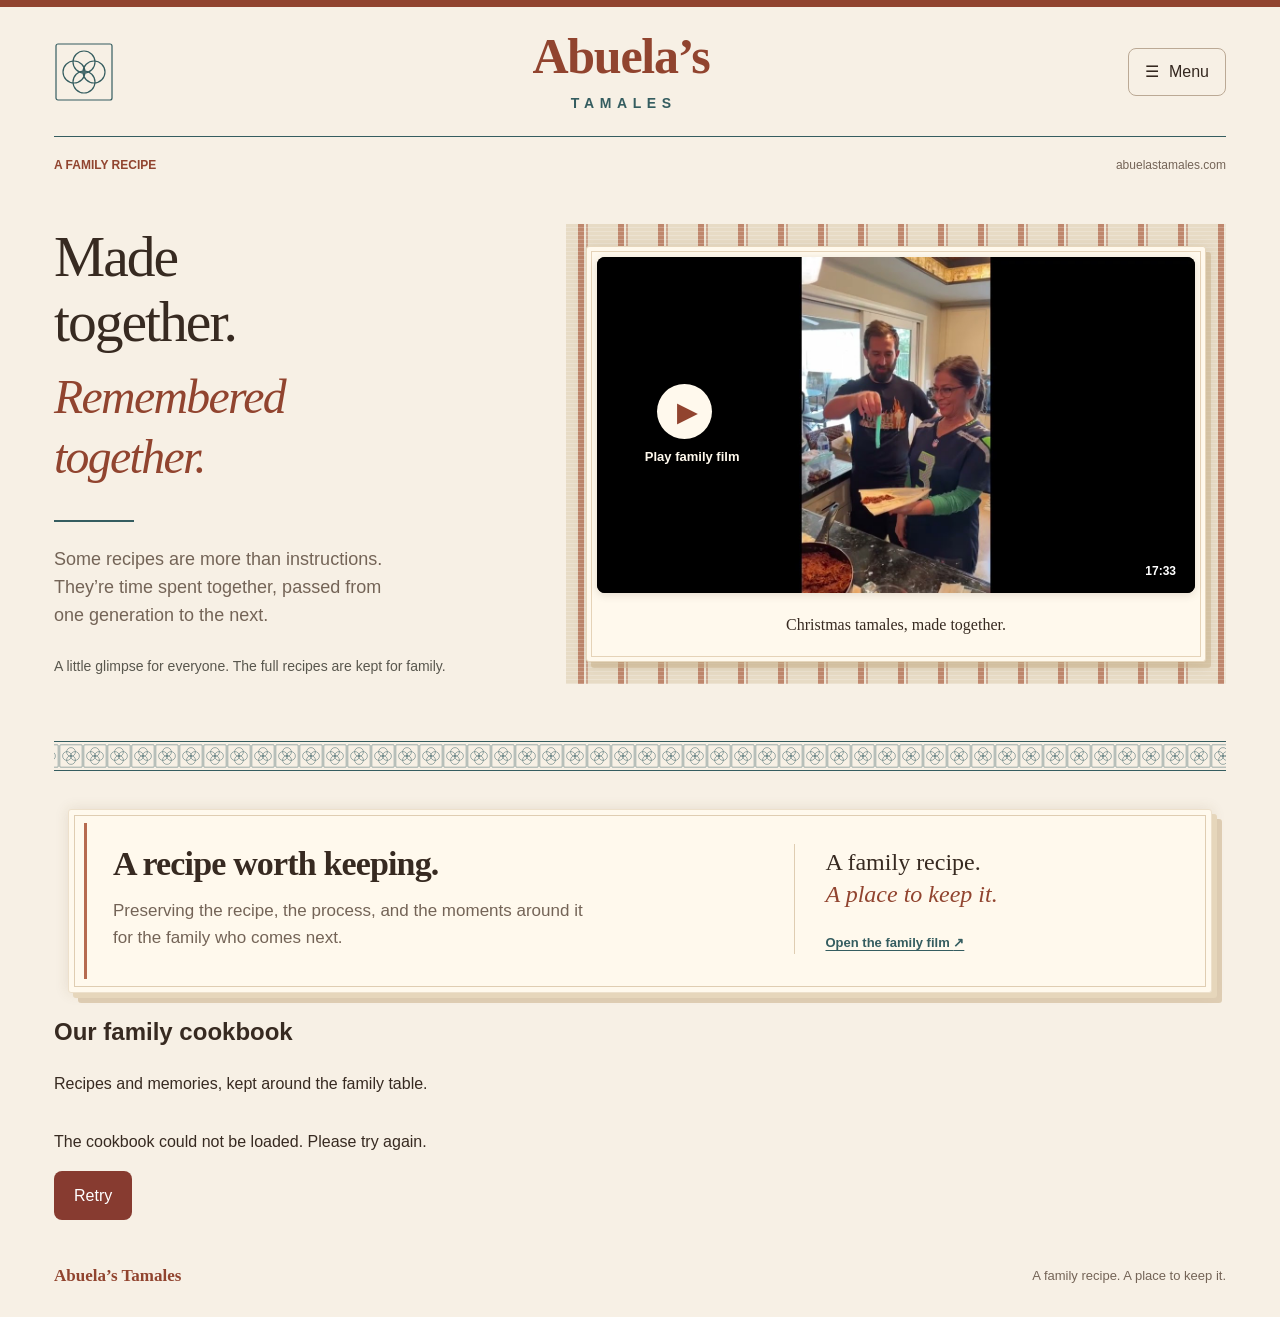
<file: index.html>
<!doctype html>
<html lang="en">
<head>
<meta charset="utf-8">
<meta name="viewport" content="width=device-width, initial-scale=1">
<title>Abuela’s Tamales — Family cookbook</title>
<meta name="description" content="A family tamale recipe, preserved on film for the generations to come.">
<meta name="robots" content="noindex, nofollow, max-image-preview:large">
<link rel="canonical" href="https://abuelastamales.com/">
<meta property="og:type" content="website">
<meta property="og:locale" content="en_US">
<meta property="og:site_name" content="Abuela’s Tamales">
<meta property="og:title" content="Abuela’s Tamales — Made together. Remembered together.">
<meta property="og:description" content="Watch our family’s Christmas tamale film—a recipe and the moments around it, preserved for the generations to come.">
<meta property="og:url" content="https://abuelastamales.com/">
<meta property="og:image" content="https://abuelastamales.com/share-card-v1.jpg">
<meta property="og:image:secure_url" content="https://abuelastamales.com/share-card-v1.jpg">
<meta property="og:image:type" content="image/jpeg">
<meta property="og:image:width" content="1200">
<meta property="og:image:height" content="630">
<meta property="og:image:alt" content="Abuela’s Tamales. Made together. Remembered together. A family recipe, preserved on film.">
<meta name="twitter:card" content="summary_large_image">
<meta name="twitter:title" content="Abuela’s Tamales — Made together. Remembered together.">
<meta name="twitter:description" content="A family tamale recipe, preserved on film for the generations to come.">
<meta name="twitter:image" content="https://abuelastamales.com/share-card-v1.jpg">
<meta name="twitter:image:alt" content="Abuela’s Tamales. Made together. Remembered together. A family recipe, preserved on film.">
<meta name="referrer" content="no-referrer">
<meta http-equiv="Content-Security-Policy" content="default-src 'self';script-src 'self';style-src 'self';img-src 'self' blob: https://rk2tfggqse.execute-api.us-east-1.amazonaws.com;media-src https://d2r3pvc81h83y9.cloudfront.net;connect-src 'self' https://rk2tfggqse.execute-api.us-east-1.amazonaws.com https://abuelas-recipes-799780492152.auth.us-east-1.amazoncognito.com https://abuelas-recipes-recipes-glqsobtyse8c.s3.us-east-1.amazonaws.com;object-src 'none';base-uri 'none';form-action 'none'">
<link rel="stylesheet" href="styles.css?v=home-2">
<link rel="stylesheet" href="home-shell.css">
<script src="video-config.js" defer></script>
<script src="video-player.js" defer></script>
</head>
<body>
<a class="skip-link" href="#main">Skip to content</a>
<div class="page">
<header class="site-header">
<span class="tile" aria-hidden="true"></span>
<a class="wordmark" href="./" aria-label="Abuela’s Tamales, home">Abuela’s<span>Tamales</span></a>
<button id="menu-toggle" type="button" aria-haspopup="dialog" aria-controls="family-menu" aria-expanded="false"><span aria-hidden="true">☰</span><span>Menu</span></button>
</header>
<main id="main">
<div class="page-label"><p class="eyebrow">A family recipe</p><span>abuelastamales.com</span></div>
<div class="hero">
<section class="intro" aria-labelledby="home-title">
<h1 id="home-title"><span>Made<br class="desktop-break"> together.</span><em>Remembered<br> together.</em></h1>
<div class="short-rule" aria-hidden="true"></div>
<p class="lead">Some recipes are more than instructions. They’re time spent together, passed from one generation to the next.</p>
<div class="recipe-entry"><p id="home-auth-note">A little glimpse for everyone. The full recipes are kept for family.</p></div>
</section>
<div class="linen">
<figure class="film" aria-labelledby="film-caption">
<div class="video-frame" id="video-frame">
<img class="poster" src="family-video.jpg" width="1280" height="720" alt="Family members making tamales together in the kitchen.">
<a class="play-control" id="video-launch" href="https://d2r3pvc81h83y9.cloudfront.net/media/christmas-tamales-720p-v1.mp4" target="_blank" rel="noopener noreferrer" aria-label="Play the family film, Christmas Tamales, 17 minutes 33 seconds">
<span class="play-circle" aria-hidden="true">▶</span><span class="play-label">Play family film</span>
</a><span class="duration" aria-hidden="true">17:33</span>
</div>
<figcaption id="film-caption">Christmas tamales, made together.</figcaption>
<noscript><p class="player-note">Use the play link to open the family video.</p></noscript>
</figure>
</div>
</div>
<div class="tile-border" aria-hidden="true"></div>
<section class="notebook" aria-labelledby="story-title">
<div class="notebook-copy"><h2 id="story-title">A recipe worth keeping.</h2><p>Preserving the recipe, the process, and the moments around it<br class="wide-break"> for the family who comes next.</p></div>
<div class="notebook-aside"><p>A family recipe.<br><em>A place to keep it.</em></p><a href="https://d2r3pvc81h83y9.cloudfront.net/media/christmas-tamales-720p-v1.mp4" target="_blank" rel="noopener noreferrer">Open the family film <span aria-hidden="true">↗</span><span class="sr-only"> (opens a new tab)</span></a></div>
</section>
<section aria-labelledby="cookbook-heading"><h2 id="cookbook-heading" tabindex="-1">Our family cookbook</h2><p>Recipes and memories, kept around the family table.</p><p id="home-status" role="status"></p><div id="family-cookbook"></div></section></main>
<footer><span>Abuela’s Tamales</span><p>A family recipe. A place to keep it.</p></footer>
</div>
<dialog id="family-menu" aria-labelledby="menu-heading"><div class="menu-top"><h2 id="menu-heading">Around the family table</h2><button id="menu-close" type="button" aria-label="Close menu">×</button></div><nav id="menu-actions" aria-label="Family cookbook"></nav></dialog>
<dialog id="family-task" aria-labelledby="task-heading"><div class="task-top"><h2 id="task-heading" tabindex="-1">Family cookbook</h2><button id="task-close" type="button" aria-label="Close and return home">×</button></div><p id="status" role="status" aria-live="polite"></p><div id="task-body"></div></dialog>
<div id="task-parking" hidden><p id="preview-note" hidden></p><section id="editor-panel"><p class="editor-intro">Keep a recipe for the family. Your draft stays private until you publish.</p><div id="workspace"><section class="panel recipe-basics"><label for="title">Recipe name</label><input id="title" maxlength="160" autocomplete="off" placeholder="What do you call this recipe?"><label for="description">A short introduction <span class="note">· public when published</span></label><textarea id="description" maxlength="240" aria-describedby="description-count"></textarea><p id="description-count" class="note">240 characters remaining</p></section><section class="panel"><h2>Recipe parts</h2><p class="note">One part works beautifully. Add others for masa, filling, frosting, or finishing.</p><div id="parts"></div><button id="add-part" type="button">Add recipe part</button><button id="undo" type="button" class="secondary" hidden>Undo remove</button></section><details class="recipe-extras"><summary>Photos &amp; family notes (optional)</summary><label for="notes">Family notes <span class="note">· signed-in family only</span></label><textarea id="notes"></textarea><h3>Photos, if you’d like</h3><p class="note">Recipe photos are public when you publish. Photos in unfinished drafts stay private. JPEG, PNG or WebP, up to 15 MB each.</p><div id="photos"></div><div id="photo-controls" hidden><label for="photo-file">Choose a photo</label><input id="photo-file" type="file" accept="image/jpeg,image/png,image/webp"><label for="photo-audience">Photo placement</label><select id="photo-audience"><option value="gallery">Public recipe photo</option><option value="cover">Public cover photo</option></select><label for="photo-alt">Describe the photo</label><input id="photo-alt" maxlength="300"></div></details></div><section id="preview" class="panel" hidden aria-label="Recipe review"></section><div id="editor-actions" class="actions editor-toolbar"><button id="review" class="secondary" type="button">Preview recipe</button></div><details id="draft-options"><summary>Draft options</summary><div class="actions"><button id="export" class="secondary" type="button">Download draft</button></div></details></section></div>
<script type="module" src="cookbook-app.mjs"></script></body>
</html>
</file>
<file: styles.css>
:root{color-scheme:light;--paper:#f7f0e5;--card:#fff9ed;--ink:#372a21;--muted:#746457;--brick:#91442f;--teal:#355d60;--line:#dfcdb2;--tile:url("data:image/svg+xml,%3Csvg xmlns='http://www.w3.org/2000/svg' viewBox='0 0 60 60'%3E%3Cg fill='none' stroke='%23355d60' stroke-width='1.2'%3E%3Crect x='2' y='2' width='56' height='56' rx='2'/%3E%3Ccircle cx='30' cy='20' r='11'/%3E%3Ccircle cx='20' cy='30' r='11'/%3E%3Ccircle cx='40' cy='30' r='11'/%3E%3Ccircle cx='30' cy='40' r='11'/%3E%3C/g%3E%3C/svg%3E")}
*{box-sizing:border-box}body{margin:0;background:#e0d4c1;color:var(--ink);font:16px/1.6 -apple-system,BlinkMacSystemFont,"Segoe UI",sans-serif}.page{max-width:1400px;margin:0 auto;background:var(--paper);border-top:7px solid var(--brick);padding:0 54px}a{color:inherit;text-underline-offset:.25em}a:focus-visible,button:focus-visible{outline:3px solid var(--teal);outline-offset:5px}.site-header{display:flex;align-items:center;justify-content:space-between;min-height:130px;border-bottom:1px solid var(--teal)}.tile{width:60px;height:60px;display:block;background:var(--tile) center/contain no-repeat}.wordmark{color:var(--brick);font:bold 50px/1 Georgia,"Times New Roman",serif;letter-spacing:-.025em;text-decoration:none;text-align:center}.wordmark span{display:block;margin-top:13px;color:var(--teal);font:700 14px/1.3 -apple-system,BlinkMacSystemFont,"Segoe UI",sans-serif;letter-spacing:.4em;text-transform:uppercase;padding-left:.4em}.page-label{display:flex;align-items:center;justify-content:space-between;margin:19px 0 35px}.eyebrow{margin:0;color:var(--brick);font-size:12px;font-weight:700;text-transform:uppercase}.page-label>span{font-size:12px;color:var(--muted)}.hero{display:grid;grid-template-columns:minmax(0,.7fr) minmax(0,1fr);gap:50px;align-items:center}.intro{padding:15px 0 20px}h1{font:normal clamp(40px,4.5vw,64px)/1.12 Georgia,"Times New Roman",serif;letter-spacing:-.035em;margin:0}h1 span,h1 em{display:block}h1 em{color:var(--brick);font-weight:normal;font-size:.83em;line-height:1.25;margin-top:13px;letter-spacing:-.035em}.short-rule{width:80px;height:2px;background:var(--teal);margin:33px 0 24px}.lead{max-width:360px;margin:0;color:var(--muted);font-size:18px;line-height:1.55}.linen{padding:22px 20px;background-color:#e7dbc5;background-image:repeating-linear-gradient(0deg,#fff3 0 1px,transparent 1px 4px),repeating-linear-gradient(90deg,transparent 0 12px,#ac5f43ad 12px 18px,#fff4 18px 20px,#ad624973 20px 22px,transparent 22px 40px)}.film{position:relative;background:var(--card);margin:0;padding:10px 10px 0;border:1px solid #e6d6bc;border-radius:3px;box-shadow:5px 6px 0 #c9b18a80,0 3px 13px #624b2826;outline:1px solid #e5d3b8;outline-offset:-6px}.video-frame{position:relative;aspect-ratio:16/9;background:#000;border-radius:8px;overflow:hidden;box-shadow:0 2px 8px #49362426}.poster{width:100%;height:100%;object-fit:cover;display:block}.play-control{position:absolute;inset:0;display:flex;flex-direction:column;align-items:flex-start;justify-content:center;padding-left:10%;gap:10px;color:var(--card);text-decoration:none;font:600 13px/1.3 -apple-system,BlinkMacSystemFont,"Segoe UI",sans-serif;border:0;background:transparent;cursor:pointer;width:100%}.play-circle{display:grid;place-items:center;width:55px;height:55px;border-radius:50%;background:var(--card);color:var(--brick);font-size:25px;padding-left:4px}.play-label{margin-left:-12px}.play-control:hover .play-circle{background:#fff;transform:scale(1.04)}.play-control:focus-visible{outline:3px solid #fff;outline-offset:-6px}.duration{position:absolute;bottom:12px;right:16px;color:#fff;background:#000a;padding:0 3px;font-size:12px;font-weight:600;pointer-events:none}.video-frame video{display:block;width:100%;height:100%;border:0}figcaption{text-align:center;font:16px/1.4 Georgia,"Times New Roman",serif;padding:21px 6px 24px}.player-note{font-size:12px;padding:0 10px 10px}.tile-border{height:30px;border-block:1px solid var(--teal);margin:43px 0 38px;background-image:var(--tile);background-size:24px 24px;background-repeat:repeat-x;background-position:5px center}.notebook{position:relative;display:grid;grid-template-columns:1.7fr 1fr;gap:38px;margin:0 14px;padding:34px 38px 38px 44px;background:var(--card);border:1px solid #ede0cb;border-radius:3px;box-shadow:5px 5px 0 #e6d6bb,10px 10px 0 #cbb18a8c,0 0 14px #6a4f2420;outline:1px solid var(--line);outline-offset:-7px}.notebook:before{content:"";position:absolute;left:15px;top:13px;bottom:13px;width:3px;background:#b66b50}.notebook-copy h2{font:bold 34px/1.2 Georgia,"Times New Roman",serif;letter-spacing:-.025em;margin:0 0 12px}.notebook-copy p{margin:0;color:var(--muted);font-size:17px}.notebook-aside{border-left:1px solid var(--line);padding:2px 0 0 30px}.notebook-aside p{font:normal 24px/1.35 Georgia,"Times New Roman",serif;margin:0 0 18px}.notebook-aside p em{color:var(--brick)}.notebook-aside a{color:var(--teal);font-size:13px;font-weight:600}footer{display:flex;align-items:center;justify-content:space-between;gap:24px;padding:45px 0 30px;font-size:13px;color:var(--muted)}footer>span{color:var(--brick);font:bold 17px/1.3 Georgia,"Times New Roman",serif}footer p{margin:0}.sr-only,.skip-link:not(:focus){position:absolute;width:1px;height:1px;padding:0;margin:-1px;overflow:hidden;clip:rect(0,0,0,0);white-space:nowrap;border:0}.skip-link:focus{position:fixed;z-index:5;top:10px;left:10px;padding:10px;background:var(--card)}
@media(min-width:1500px){.page{margin-top:24px;margin-bottom:24px}}
@media(max-width:1000px){.page{padding-inline:32px}.hero{gap:28px;grid-template-columns:minmax(0,.72fr) minmax(0,1fr)}.lead{font-size:16px}.linen{padding:16px 13px}.notebook{margin-inline:5px;gap:25px;padding-right:28px}.notebook-copy h2{font-size:30px}.wide-break{display:none}}
@media(max-width:700px){body{background:var(--paper)}.page{padding:0 20px;border-top-width:6px}.site-header{min-height:102px}.tile{width:31px;height:31px}.wordmark{font-size:37px}.wordmark span{font-size:10px;letter-spacing:.3em;margin-top:9px}.page-label{margin:23px 0 20px}.eyebrow{font-size:11px}.page-label>span{display:none}.hero{display:flex;flex-direction:column;gap:0;align-items:stretch}.intro{padding:0 0 35px}h1{font-size:40px;letter-spacing:-.03em}h1 em{font-size:36px;margin-top:8px;line-height:1.2}.desktop-break{display:none}.short-rule{width:58px;margin:24px 0 21px}.lead{font-size:15px;line-height:1.6;max-width:360px}.linen{margin:0 -20px;padding:16px 12px}.film{padding:9px 9px 0}.play-circle{width:48px;height:48px;font-size:23px}.play-label{display:none}.duration{right:14px;bottom:12px;font-size:12px}figcaption{font-size:15px;padding:18px 3px 21px}.tile-border{height:26px;background-size:21px 21px;margin:29px 0 32px}.notebook{display:block;margin:0 0 0 -3px;padding:26px 23px 30px 31px}.notebook:before{left:12px;top:12px;bottom:12px;width:2px}.notebook-copy h2{font-size:30px;max-width:310px}.notebook-copy p{font-size:15px;line-height:1.65}.notebook-aside{margin-top:24px;border-left:0;border-top:1px solid var(--line);padding:22px 0 0}.notebook-aside p{font-size:23px;margin-bottom:16px}footer{justify-content:center;text-align:center;padding:42px 0 30px;display:block}footer>span{font-size:15px}footer p{margin-top:8px;font-size:12px}}
@media(prefers-reduced-motion:reduce){.play-control:hover .play-circle{transform:none}}

/* The private editor is available through the public homepage. */
.recipe-entry{margin-top:26px}.recipe-entry-button{display:inline-flex;align-items:center;justify-content:center;gap:14px;min-height:48px;padding:12px 20px;background:var(--brick,#774230);color:#fff9ed;border:1px solid var(--brick,#774230);border-radius:3px;font:600 16px/1.4 Arial,sans-serif;text-decoration:none}.recipe-entry-button:hover{background:#603524;color:#fff9ed}.recipe-entry p{font:14px/1.6 Arial,sans-serif;margin:10px 0 0;color:#59574e}.recipe-entry-button:focus-visible{outline:3px solid #3d524f;outline-offset:4px}

.family-recipe-card{padding:24px 0;border-top:1px solid #d8c8b8}.family-recipe-card img{max-width:100%;max-height:360px;object-fit:cover;border-radius:8px}.family-recipe-card a{font:28px Georgia,serif;color:#873b30}
</file>
<file: home-shell.css>
:root{--surface-card:#fffcf7;--surface-muted:#e8dcc9;--text-primary:#34271f;--text-secondary:#655348;--border-subtle:#d8c8b8;--action-primary:#873b30;--focus-ring:#245d79}
[hidden]{display:none!important}button,input,textarea,select{font:inherit}button{cursor:pointer}button:disabled{cursor:default;opacity:.55}button:focus-visible,a:focus-visible,input:focus-visible,textarea:focus-visible,select:focus-visible,summary:focus-visible{outline:3px solid var(--focus-ring);outline-offset:4px}
#menu-toggle{display:flex;align-items:center;gap:10px;min-height:48px;border:1px solid #bba995;border-radius:8px;padding:10px 16px;background:transparent;color:#34271f;font:16px Arial,sans-serif}#home-sign-in{font:inherit;cursor:pointer}.site-header #menu-toggle{justify-self:end}.site-header{position:relative}#home-status:empty{display:none}
#family-menu,#family-task{box-sizing:border-box;color:var(--text-primary);font:17px/1.55 Arial,sans-serif;border:1px solid var(--border-subtle);padding:28px;max-height:90dvh;overflow:auto;overscroll-behavior:contain}dialog::backdrop{background:rgba(24,22,20,.55);backdrop-filter:blur(3px)}body:has(dialog[open]){overflow:hidden}
#family-menu{inset:0 0 auto;width:100%;max-width:100%;margin:0 auto;border:0;border-radius:0 0 18px 18px;background:rgba(38,37,35,.93);color:#fff9ed;box-shadow:0 12px 40px #0003}#family-menu[open]{animation:menu-down .22s ease-out}.menu-top,.task-top{display:flex;align-items:center;justify-content:space-between;gap:24px;margin-bottom:24px}.menu-top h2,.task-top h2{font:normal 30px/1.2 Georgia,serif;margin:0}.menu-top button{background:transparent;color:#fff9ed;border:1px solid #a79a8b}#family-menu button{font:inherit;min-height:48px;border-radius:8px;padding:12px 18px}#menu-actions{display:grid;gap:12px}#menu-actions button{text-align:left;color:#fff9ed;background:transparent;border:1px solid #756e64;width:100%}#menu-actions button:hover{background:#ffffff14}#family-menu :focus-visible{outline:3px solid #f1c582;outline-offset:3px}
#family-task{width:min(920px,calc(100% - 40px));max-width:920px;margin:auto;border-radius:16px;background:#f7f1e7}#family-task h2,#family-task h3{font-family:Georgia,serif;line-height:1.2}#family-task h2{font-size:30px}#family-task h3{font-size:23px}#family-task button,#family-cookbook button{min-height:48px;padding:12px 20px;background:var(--action-primary);color:white;border:0;border-radius:8px;font:inherit}#family-task button.secondary,#task-close{background:var(--surface-muted)!important;color:var(--text-primary)!important}#family-task .panel{background:var(--surface-card);border:1px solid var(--border-subtle);border-radius:12px;padding:24px;margin:24px 0}#family-task .actions,#family-task #photo-controls,#family-task #family-invitations>section>div{display:flex;flex-wrap:wrap;gap:12px}#family-task #photo-controls{display:block}#family-task #photo-controls button{margin-top:16px}#family-task label{display:block;font-weight:600;margin:20px 0 6px}#family-task input,#family-task textarea,#family-task select{box-sizing:border-box;width:100%;min-height:48px;font:inherit;padding:12px;border:1px solid #887467;border-radius:8px;background:var(--surface-card);color:var(--text-primary)}#family-task textarea{min-height:120px}#family-task fieldset{min-width:0;border:1px solid var(--border-subtle);border-radius:8px;margin:16px 0;padding:16px}#family-task .part{border-top:1px solid var(--border-subtle);padding-top:20px;margin-top:24px}#family-task .part>button{margin:8px 12px 8px 0}#family-task .note{font-size:15px;color:var(--text-secondary)}#status{color:#315c45}#status:empty{display:none}#family-task img,#family-cookbook img{max-width:100%;height:auto;border-radius:8px}#family-task figure{margin:16px 0}.recipe-card{padding:24px 0;border-top:1px solid var(--border-subtle)}.recipe-card h3{font:30px Georgia,serif}.recipe-card button{margin:8px 12px 8px 0}#family-invitations h2{display:none}#family-invitations section>div{display:flex;gap:12px;flex-wrap:wrap;margin-top:20px}#family-invitations section>div>div{flex-basis:100%}#family-invitations section>div button{margin:4px 0}.task-top{position:sticky;top:-28px;padding:12px 0;background:#f7f1e7;z-index:2}.task-top button{flex-shrink:0}
@keyframes menu-down{from{transform:translateY(-100%);opacity:.4}to{transform:translateY(0);opacity:1}}@media(prefers-reduced-motion:reduce){#family-menu[open]{animation:none}*{scroll-behavior:auto!important}}@media(max-width:600px){#family-menu{padding:20px}.menu-top h2{font-size:24px}#family-task{width:calc(100% - 20px);max-height:94dvh;padding:20px}.task-top{top:-20px;gap:12px;align-items:flex-start}.task-top h2{font-size:25px}.task-top button{padding:10px;font-size:15px}#family-task .panel{padding:16px}.actions>button,#family-invitations section>div>button{flex-basis:100%;width:100%}#family-task #add-part,#family-task #undo{margin-top:12px;width:100%}.site-header #menu-toggle{font-size:14px;padding:8px 12px}.site-header #menu-toggle span:first-child{font-size:21px}}

.menu-top button{white-space:nowrap;flex-shrink:0}@media(max-width:600px){#family-task{width:calc(100% - 40px)}.task-top{flex-wrap:wrap}.task-top button{margin-left:auto}}

#family-task .private-recipe>h2:first-child{display:none}
/* One ivory task surface; the header stays visible while the form scrolls. */
#family-task{padding:0;inset:auto 0 auto;top:calc(var(--visible-top,0px) + var(--visible-height,100dvh)/2);transform:translateY(-50%);max-height:calc(var(--visible-height,100dvh) - 40px);overflow:hidden;width:min(760px,calc(100% - 40px))}#family-task[open]{display:flex;flex-direction:column}.task-top{position:static;flex:none;margin:0;padding:20px;gap:16px;flex-wrap:nowrap;background:transparent}.task-top h2{font-size:30px;line-height:1.15;min-width:0;overflow-wrap:anywhere}#family-task #task-close{width:48px;height:48px;min-height:48px;flex:0 0 48px;padding:0;margin:0;background:transparent!important;border:1px solid transparent;font:30px/1 Arial,sans-serif;color:#655348!important}#family-task #task-close:hover{background:#e8dcc9!important}#task-body{min-height:0;overflow-y:auto;overscroll-behavior:contain;padding:0 20px 24px;scroll-padding:20px;flex:1 1 auto}#family-task>#status{flex:none;margin:0;padding:0 20px 12px;font-size:16px}#family-task>#status:empty{padding:0}#family-task #family-invitations{padding:0;margin:0;border:0;border-radius:0;background:transparent}#family-invitations p{font-size:17px;line-height:1.5;margin:0 0 24px}#family-task #family-invitations label{margin:0 0 16px;font-size:16px}#family-invitations input{display:block;margin-top:12px;height:52px}#family-invitations input:focus-visible{outline-width:2px;outline-offset:3px}#family-invitations section>.invitation-actions{display:flex;margin-top:16px;gap:12px}#family-invitations .invitation-actions>button{width:100%;flex-basis:100%;margin:0}#family-invitations section>div:empty{display:none}#family-access>div>div{padding:16px 0;border-top:1px solid var(--border-subtle);overflow-wrap:anywhere}#family-access button{margin:12px 12px 0 0}#menu-actions .owner-menu-action{border-top:1px solid #b5aa9b;margin-top:8px}#family-task .panel:first-child{margin-top:0}@media(max-width:600px){.task-top{padding:16px 20px 20px}.task-top h2{font-size:28px}#task-body{padding-bottom:max(24px,env(safe-area-inset-bottom))}#family-task{border-radius:14px}#family-access button{width:100%;margin-right:0}} 

.menu-top{gap:12px}.menu-top h2{min-width:0;flex:1}#family-menu #menu-close{width:48px;height:48px;min-height:48px;flex:0 0 48px;padding:0;border:0;background:transparent;font:30px/1 Arial,sans-serif}#family-menu #menu-close:hover{background:#ffffff14}

/* Cookbook first: the family archive follows the collection. */
.cookbook-intro{padding:32px 0 28px;max-width:820px}.cookbook-intro h1{font-size:clamp(34px,4.8vw,60px);margin:12px 0 18px}.cookbook-intro h1 em{font-size:1em;margin-top:2px}.cookbook-intro .lead{max-width:620px;font-size:17px}.cookbook-collection{padding:20px 0 12px}.cookbook-collection>h2,.family-story h2{font:normal 32px/1.2 Georgia,serif;margin:0 0 12px}.cookbook-collection>p{color:var(--text-secondary);max-width:650px}.cookbook-empty{border-block:1px solid var(--border-subtle);padding:24px 0;margin-top:24px;max-width:720px}.cookbook-empty h3{font:normal 24px/1.3 Georgia,serif;margin:0 0 10px}.cookbook-empty p{margin:0;color:var(--text-secondary);max-width:560px}.family-story{display:grid;grid-template-columns:1fr 1fr;gap:28px;align-items:start}.story-intro{grid-column:1/-1}.story-intro .eyebrow{margin-bottom:12px}.family-story .notebook{display:block;margin:0;padding:28px 28px 28px 36px}.family-story .notebook-aside{border-left:0;border-top:1px solid var(--line);padding:20px 0 0;margin-top:20px}.family-story .linen{margin:0}.recipe-card figure{margin:0 0 20px}.recipe-card figure img{width:100%;max-height:300px;object-fit:cover}.recipe-card h3{margin:12px 0}.recipe-card p{overflow-wrap:anywhere}#family-cookbook{display:grid;grid-template-columns:repeat(auto-fit,minmax(min(100%,300px),1fr));gap:28px}#family-cookbook>.cookbook-empty,#family-cookbook>.catalogue-error{grid-column:1/-1}.recipe-card>button+button{background:transparent!important;color:var(--action-primary)!important;border:1px solid var(--border-subtle)!important}
/* Short tasks are compact. Reading and writing get room to breathe. */
#family-task[data-surface="compact"]{width:min(480px,calc(100% - 40px))}#family-task[data-surface="workspace"]{width:min(920px,calc(100% - 48px));height:calc(var(--visible-height,100dvh) - 64px);max-height:1000px}#family-task[data-surface="workspace"] #task-body{padding-inline:32px}#family-task .editor-intro{color:var(--text-secondary);margin:0 0 20px}#family-task .recipe-basics>label:first-child{margin-top:0;font:normal 24px/1.25 Georgia,serif}#family-task #title{font-size:20px}#family-task .panel{border:0;border-radius:0;background:transparent;padding:0;margin:28px 0}#family-task .recipe-basics{margin-top:0}#family-task h3{font-size:24px}#family-task label{margin-top:16px}#family-task .part-options{margin:12px 0}#family-task summary{cursor:pointer;padding:12px 0;min-height:48px;color:var(--text-secondary)}#family-task .part-options .actions{margin-bottom:20px}#family-task fieldset{background:var(--surface-card)}#family-task .editor-toolbar{position:sticky;bottom:-24px;margin:24px -4px 0;padding:12px 4px max(12px,env(safe-area-inset-bottom));background:#f7f1e7;border-top:1px solid var(--border-subtle);z-index:1}#family-task #draft-options{padding-top:12px}#family-task #draft-options button{background:transparent;color:var(--action-primary);border:1px solid var(--border-subtle)}#family-task .public-preview{padding-bottom:24px;border-bottom:1px solid var(--border-subtle)}#family-task .recipe-component{padding:20px 0;border-top:1px solid var(--border-subtle)}#family-task .recipe-component h4{font:600 16px/1.5 Arial,sans-serif;margin:20px 0 12px}#family-task .recipe-component li{padding:5px 0;overflow-wrap:anywhere}#family-task .recipe-component ol li{padding-left:8px;margin-bottom:10px}#family-task .my-recipe{padding:20px 0;border-bottom:1px solid var(--border-subtle)}#family-task .my-recipe h3{margin:0 0 8px}#family-task .my-recipe p{margin:0 0 16px;color:var(--text-secondary)}#task-heading:focus:not(:focus-visible),#preview:focus:not(:focus-visible){outline:none}#family-task p,#family-task h3{overflow-wrap:anywhere}
@media(max-width:700px){.cookbook-intro{padding:24px 0 18px}.cookbook-intro h1{font-size:36px}.cookbook-intro .lead{font-size:16px}.cookbook-collection{padding-top:16px}.cookbook-collection>h2,.family-story h2{font-size:28px}.family-story{display:block}.family-story .linen{margin:24px -20px}.family-story .notebook{margin-top:28px}.cookbook-empty{margin-top:20px;padding:20px 0}}
@media(max-width:600px){#family-task[data-surface="workspace"]{width:100%;height:var(--visible-height,100dvh);max-height:var(--visible-height,100dvh);border-radius:0;border:0}#family-task[data-surface="workspace"] #task-body{padding-inline:20px;padding-bottom:max(24px,env(safe-area-inset-bottom))}#family-task[data-surface="workspace"] .task-top{padding-top:max(16px,env(safe-area-inset-top))}#family-task .editor-toolbar{bottom:calc(-1 * max(24px,env(safe-area-inset-bottom)));gap:12px}#family-task .editor-toolbar>button{flex:1;flex-basis:0;width:auto;padding-inline:12px}#family-task .editor-toolbar>button:only-child{flex:none;width:100%}.site-header .wordmark{font-size:32px}.site-header .tile{width:26px;height:26px}#family-task .recipe-component ul,#family-task .recipe-component ol{padding-left:24px}}

:root{--tile:url("family-tile.svg")}#editor-actions:has(#publish-recipe:not([hidden])) [data-editor-action]:not(#publish-recipe){background:var(--surface-muted);color:var(--text-primary)}

#family-task .recipe-extras{margin:28px 0;border-top:1px solid var(--border-subtle)}#family-task .recipe-extras>summary{font:normal 23px/1.4 Georgia,serif;padding:20px 0}#family-task .recipe-extras #photo-controls{padding-bottom:20px}
</file>
